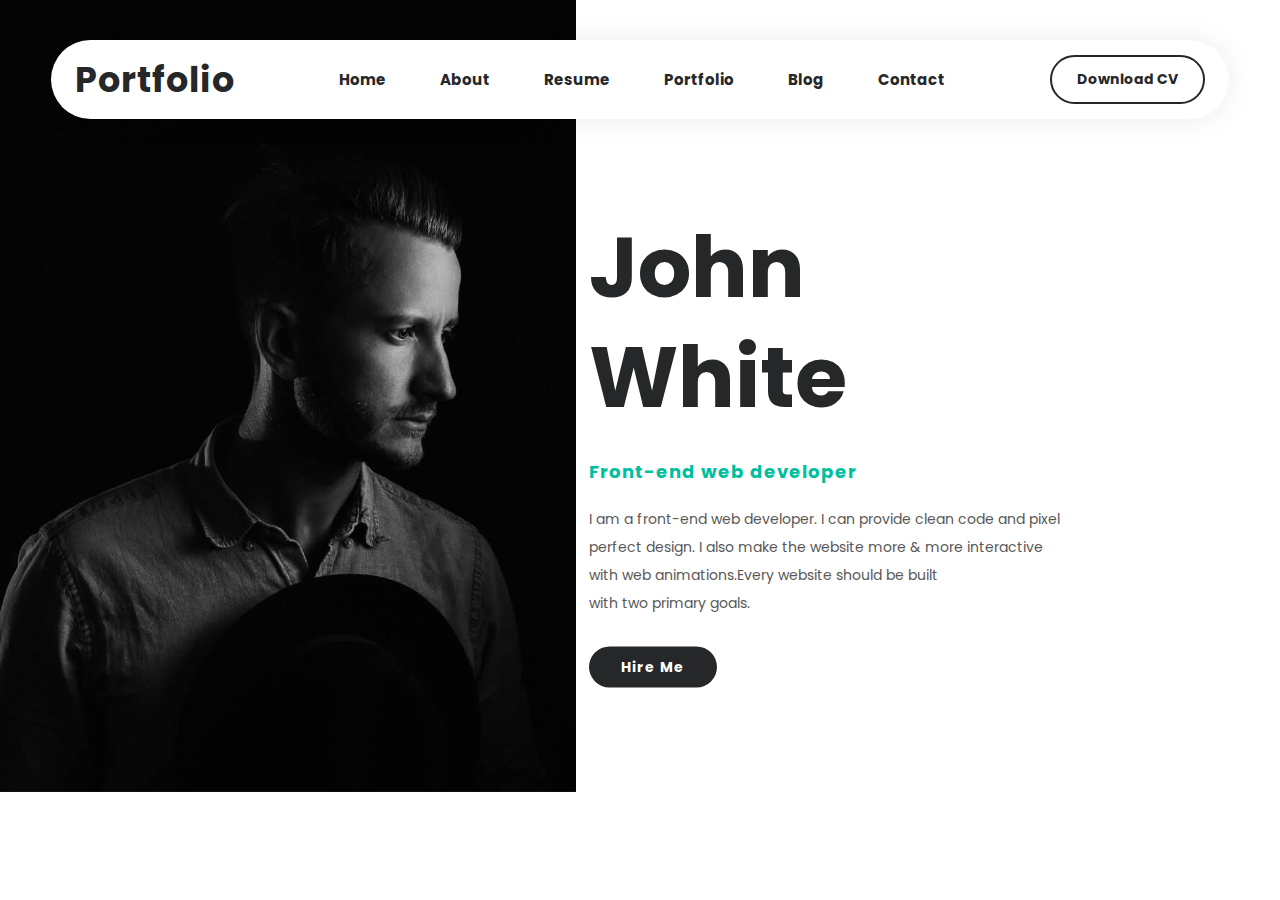
<file: Portfolio-2/index.html>
<!DOCTYPE html>
<html lang="en">
<head>
    <meta charset="UTF-8">
    <meta http-equiv="X-UA-Compatible" content="IE=edge">
    <meta name="viewport" content="width=device-width, initial-scale=1.0">
    <title>Portfolio Website</title>
    <link rel="stylesheet" href="./css/style.css">

    <link rel="preconnect" href="https://fonts.googleapis.com">
    <link rel="preconnect" href="https://fonts.gstatic.com" crossorigin>
    <link href="https://fonts.googleapis.com/css2?family=Poppins:ital,wght@0,100;0,200;0,300;0,400;0,500;0,600;0,700;0,800;0,900;1,100;1,200;1,300;1,400;1,500;1,600;1,700;1,800;1,900&display=swap" rel="stylesheet">

    <link rel="stylesheet" href="https://cdnjs.cloudflare.com/ajax/libs/font-awesome/6.1.1/css/all.min.css" integrity="sha512-KfkfwYDsLkIlwQp6LFnl8zNdLGxu9YAA1QvwINks4PhcElQSvqcyVLLD9aMhXd13uQjoXtEKNosOWaZqXgel0g==" crossorigin="anonymous" referrerpolicy="no-referrer" />
</head>

<body>
    <div class="hero">
        <header>
            <nav>
                <h2 class="logo">Portfolio</h2>
                <ul>
                    <li><a href="#">Home</a></li>
                    <li><a href="#">About</a></li>
                    <li><a href="#">Resume</a></li>
                    <li><a href="#">Portfolio</a></li>
                    <li><a href="#">Blog</a></li>
                    <li><a href="#">Contact</a></li>
                </ul>
                <a href="#" class="btn">Download CV</a>
            </nav>
        </header>

        <div class="bg">
            <img src="./images/main.jpg" alt="Photo">
        </div>

        <div class="content">
            <h1>John <br>White</h1>
            <h3>Front-end web developer</h3>
            <p>I am a front-end web developer. I can provide clean code and pixel <br> perfect design. I also make the website more & more interactive <br> with web animations.Every website should be built <br> with two primary goals.</p>
            <button type="button">Hire Me</button>
        </div>
        <div class="social">
            <ul>
                <li><a href="#"><i class="fa-brands fa-facebook-f"></i></a></li>
                <li><a href="#"><i class="fa-brands fa-twitter"></i></a></li>
                <li><a href="#"><i class="fa-brands fa-dribbble"></i></a></li>
            </ul>
        </div>
    </div>
</body>
</html>
</file>
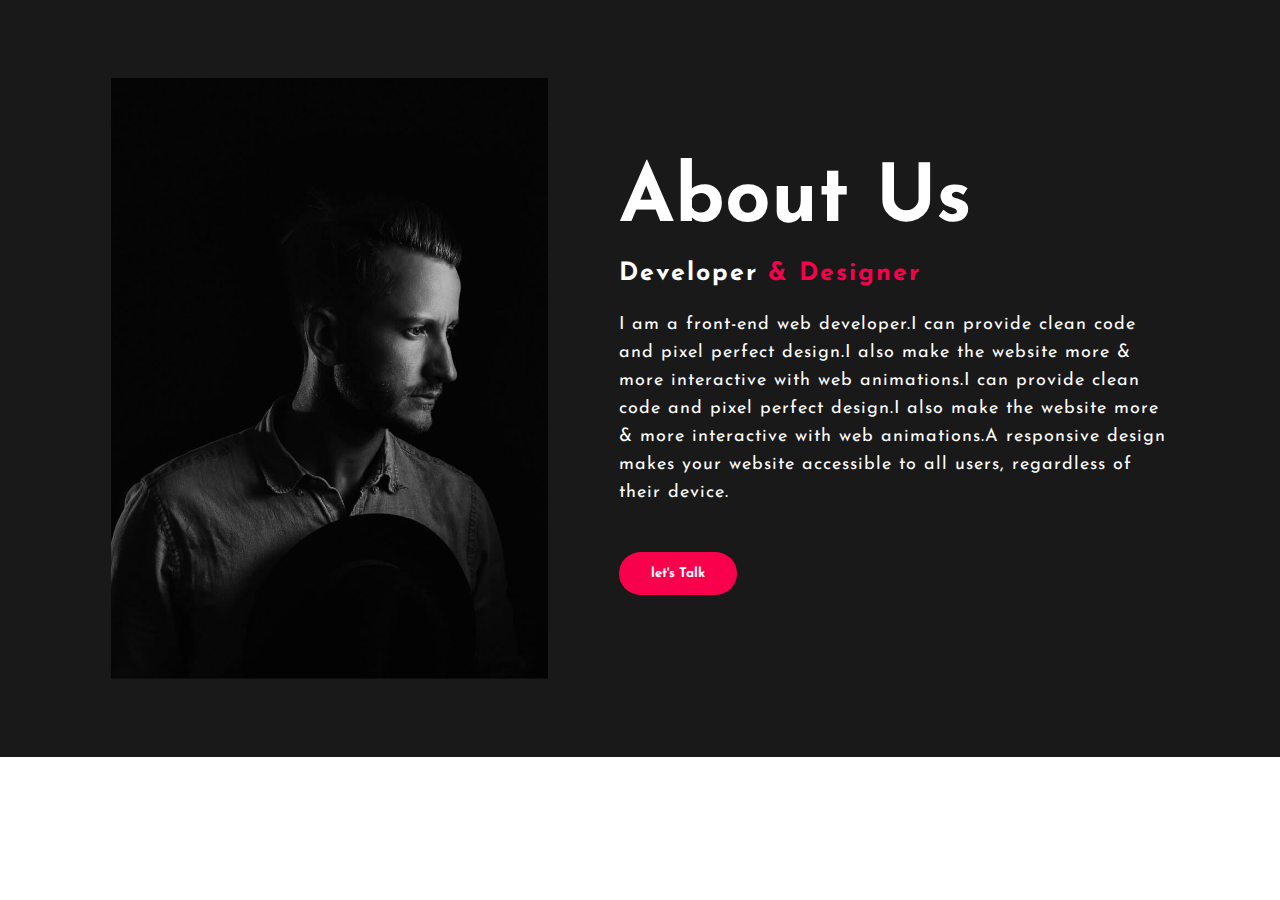
<file: Portfolio-3/index.html>
<!DOCTYPE html>
<html lang="en">
<head>
    <meta charset="UTF-8">
    <meta http-equiv="X-UA-Compatible" content="IE=edge">
    <meta name="viewport" content="width=device-width, initial-scale=1.0">

    <link rel="stylesheet" href="./css/style.css">

    <link rel="preconnect" href="https://fonts.googleapis.com">

    <link rel="preconnect" href="https://fonts.gstatic.com" crossorigin>
    <link href="https://fonts.googleapis.com/css2?family=Josefin+Sans:ital,wght@0,100;0,200;0,300;0,400;0,500;0,600;0,700;1,100;1,200;1,300;1,400;1,500;1,600;1,700&display=swap" rel="stylesheet">

    <title>About Us Section Design</title>
</head>
<body>
    <section class="about">
        <div class="main">
            <img src="./image/main.jpg" alt="">
            <div class="about-text">
                <h1>About Us</h1>
                <h5>Developer<span> & Designer</span></h5>
                <p>I am a front-end web developer.I can provide clean code and pixel perfect design.I also make the website more & more interactive with web animations.I can provide clean code and pixel perfect design.I also make the website more & more interactive with web animations.A responsive design makes your website accessible to all users, regardless of their device.</p>
                <button type="button">let's Talk</button>
            </div>
        </div>
    </section>


</body>
</html>
</file>
<file: Portfolio-2/css/style.css>
*{
    padding: 0;
    margin: 0;
    box-sizing: border-box;
    font-family: 'Poppins', sans-serif;
}

body {
    position: relative;
}

header {
    width: 92%;
    margin: 0 auto;
    padding: 13px 0;
    position: absolute;
    top: 40px;
    left: 30px;
    right: 30px;
    border-radius: 50px;
    z-index: 2;
    background: #fff;
    box-shadow: 0 0 30px rgb(0 0 0 / 8%);
}

.hero {
    width: 100%;
    height: 100vh;
    background: #fff;
}

nav {
    display: flex;
    align-items: center;
    justify-content: space-between;
    padding-right: 2%;
    padding-left: 2%;
}

nav ul {
    flex: 1;
    text-align: right;
}

.logo {
    color: #262728;
    font-size: 35px;
    letter-spacing: 1px;
    cursor: pointer;
}

nav ul {
    flex: 1;
    text-align: right;
}

nav ul li {
    list-style: none;
    display: inline-block;
    padding: 0 25px;
} 

nav ul li a {
    color: #262728;
    text-decoration: none;
    font-size: 15px;
    font-weight: bold;
}

nav ul li a:hover {
    color: #00bf9f;
    transition: 0.3s;
}

.btn {
    background: transparent;
    border: 2px solid #262728;
    padding: 12px 25px;
    color: #262728;
    border-radius: 30px;
    text-decoration: none;
    margin-left: 80px;
    font-size: 14px;
    font-weight: bold;
}

.btn:hover {
    background: #262728;
    color:#fff;
    transition: 0.3s;
}

.bg{
  position: absolute;
  top: 0;
  left: 0;
  width: 45%;
  height: 100%;
  overflow: hidden;
}

.bg img {
  display: block;
  height: auto;
  max-width: 100%;
}

.content{
  position: absolute;
  top: 50%;
  left: 46%;
  transform: translateY(-50%);
}
.content h1{
  font-size: 85px;
  color: #262728;
  line-height: 110px;
  margin-bottom: 25px;
}
.content h3{
  color: #00bf9f;
  font-size: 18px;
  letter-spacing: 1px;
  margin-bottom: 20px;
}
.content p{
  font-size: 14px;
  color: #585858;
  line-height: 28px;
  margin-bottom: 30px;
}
button{
  background: #262728;
  border: 2px solid transparent;
  padding: 10px 32px;
  border-radius: 30px;
  outline: none;
  border: none;
  color: white;
  font-size: 14px;
  font-weight: bold;
  letter-spacing: 1px;
}
button:hover{
  transform: scale(1.2);
  transition: .3s;
  cursor: pointer;
}
.social{
  position: absolute;
  right: 72px;
  bottom: 40px;
}
.social ul li{
  list-style: none;
  text-align: center;
  margin-top: 15px;
}
.social ul li a{
  color: #262728;
  display: block;
  font-size: 23px;
}
.social ul li a:hover{
  transform: scale(1.2) translateY(-5px);
  transition: .3s;
  cursor: pointer;
}
</file>
<file: Portfolio-3/css/style.css>
* {
    padding: 0;
    margin: 0;
    box-sizing: border-box;
    font-family: 'Josefin Sans', sans-serif;
}

.about {
    width: 100%;
    padding: 78px 0;
    background: #191919;
}

.main {
    width: 1130px;
    max-width: 95%;
    margin: 0 auto;
    display: flex;
    align-items: center;
    justify-content: space-around;
}

.about img {
    height: auto;
    width: 437px;
}

.about-text {
    width: 550px;
}

.about-text h1 {
    color: #fff;
    font-size: 80px;
    text-transform: capitalize;
    margin-bottom: 20px;
}

.about-text h5 {
    color: #fff;
    font-size: 25px;
    text-transform: capitalize;
    margin-bottom: 25px;
    letter-spacing: 2px;
}

span {
    color: #f9004d;
}

.about-text p {
    color: #fcfcfc;
    letter-spacing: 1px;
    line-height: 28px;
    font-size: 18px;
    margin-bottom: 45px;
}

button {
    background: #f9004d;
    color: #fff;
    text-decoration: none;
    border: 2px solid transparent;
    font-weight: bold;
    padding: 13px 30px;
    border-radius: 30px;
    transition: 0.4s;
}

button:hover {
    background: transparent;
    border: 2px solid #f9004d;
    cursor: pointer;
}
</file>
